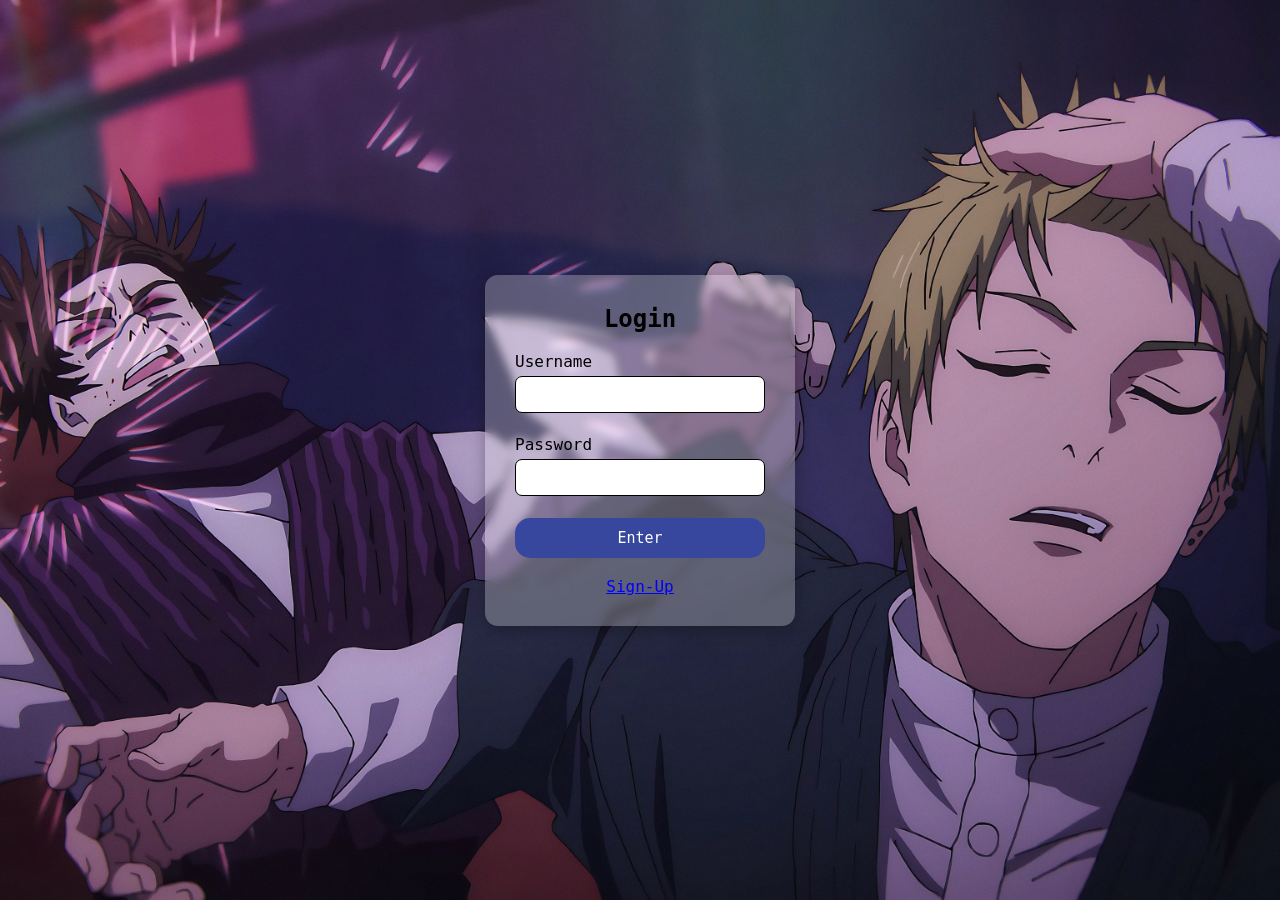
<file: account.html>
<!DOCTYPE html>
<html lang="en">
<head>
    <meta charset="UTF-8">
    <meta name="viewport" content="width=device-width, initial-scale=1.0">
    <link rel="stylesheet" href="signup.css">
    <title>PitoySenpai - Account</title>
</head>
<body>
    <script>
        const currentUser = JSON.parse(sessionStorage.getItem('current_user'));
        if (!currentUser) {
            window.location.href = 'login.html';
        }
    </script>

    <div class="main">
        <div class="form-container" style="text-align: center;">
            <h2>Account Profile</h2><br>
            <div style="text-align: left; margin-bottom: 20px; font-family: Arial, sans-serif;">
                <p style="color: black; margin-bottom: 8px;"><strong>Username:</strong> <span id="accUname"></span></p>
                <p style="color: black; margin-bottom: 8px;"><strong>First Name:</strong> <span id="accFname"></span></p>
                <p style="color: black; margin-bottom: 8px;"><strong>Last Name:</strong> <span id="accLname"></span></p>
            </div>
            <a href="index.html"><button style="margin-bottom: 10px; background: #38479e;">Back to Home</button></a>
            <button id="logoutBtn" style="background: #a93226;">Logout</button>
        </div>
    </div>

    <script>
        if (currentUser) {
            document.getElementById('accUname').textContent = currentUser.uname;
            document.getElementById('accFname').textContent = currentUser.fname;
            document.getElementById('accLname').textContent = currentUser.lname;
        }

        document.getElementById('logoutBtn').addEventListener('click', () => {
            sessionStorage.removeItem('current_user');
            window.location.href = 'login.html';
        });
    </script>
</body>
</html>
</file>
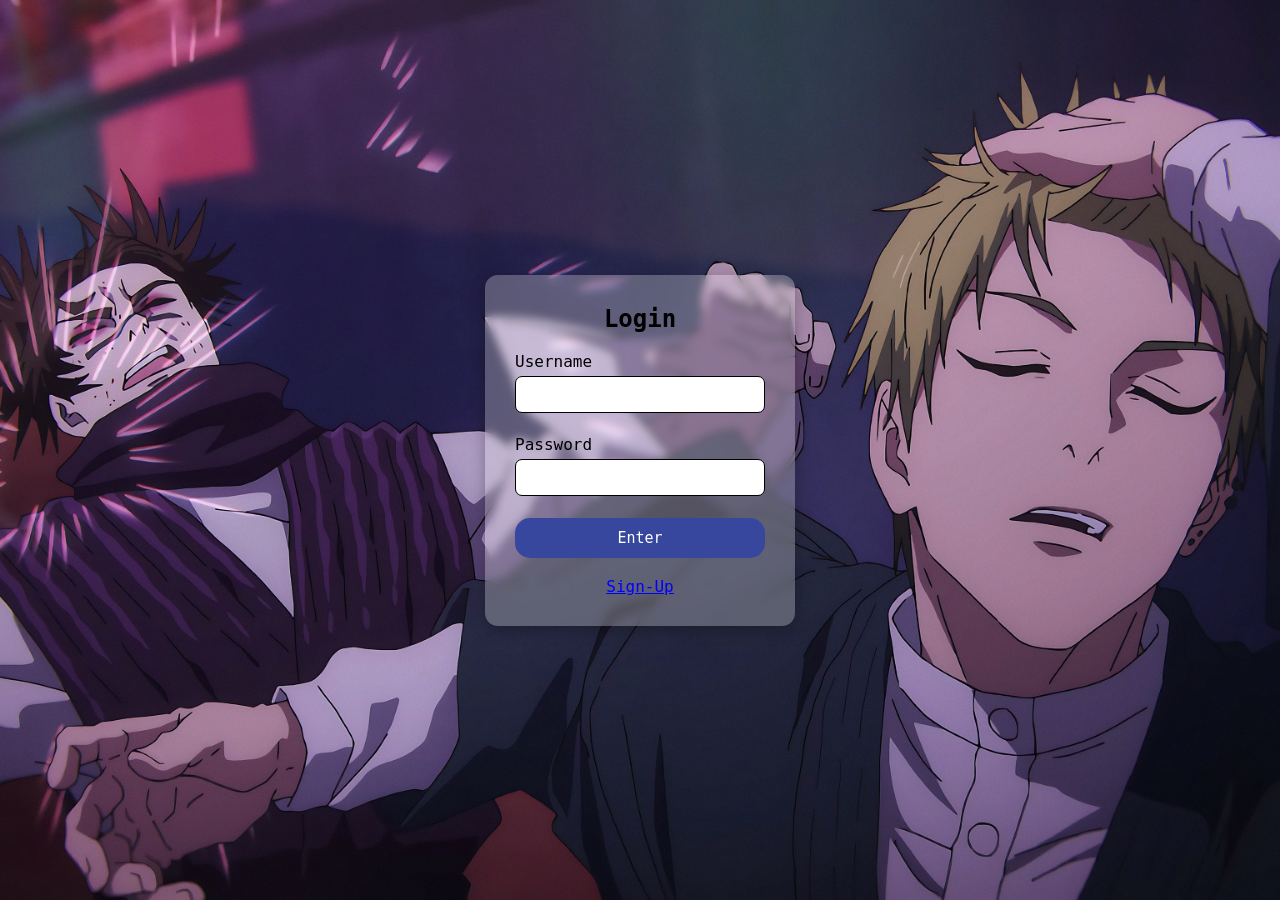
<file: login.html>
<!DOCTYPE html>
<html lang="en">
<head>
    <meta charset="UTF-8">
    <meta name="viewport" content="width=device-width, initial-scale=1.0">
    <link rel="stylesheet" href="signup.css">
    <title>PitoySenpai - Login</title>
</head>
<body>
    <div class="main">
        <div class="form-container">
            <h2>Login</h2><br>
            <form id="loginForm">
                <div class="grid-form">
                    <div class="form-group">
                        <label>Username</label>
                        <input type="text" id="uname" required>
                    </div>
                    <div class="form-group">
                        <label>Password</label>
                        <input type="password" id="password" required>
                    </div>
                    <button type="submit">Enter</button>
                </div><br>
            </form>
            <a href="signup.html" style="display: block; text-align: center; color: blue;">Sign-Up</a>
        </div>
    </div>
    <script src="auth.js"></script>
</body>
</html>
</file>
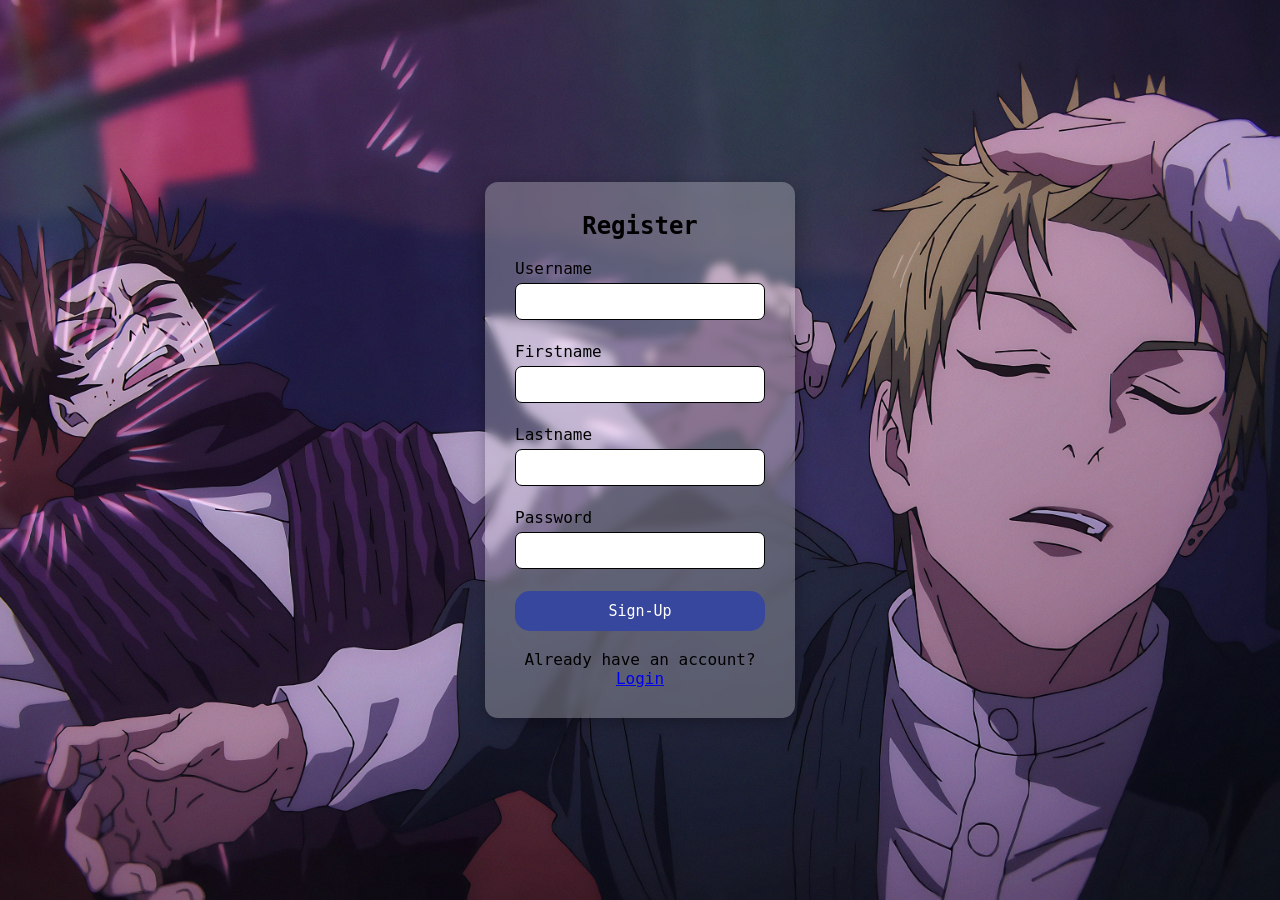
<file: signup.html>
<!DOCTYPE html>
<html lang="en">
<head>
    <meta charset="UTF-8">
    <meta name="viewport" content="width=device-width, initial-scale=1.0">
    <link rel="stylesheet" href="signup.css">
    <title>PitoySenpai - Register</title>
</head>
<body>
    <div class="main">
        <div class="form-container">
            <h2>Register</h2><br>
            <!-- Ginamit natin ang id para ma-handle sa JavaScript, walang action/method para iwas error -->
            <form id="signupForm">
                <div class="grid-form">
                    <div class="form-group">
                        <label>Username</label>
                        <input type="text" id="uname" required>
                    </div>
                    <div class="form-group">
                        <label>Firstname</label>
                        <input type="text" id="fname" required>
                    </div>
                    <div class="form-group">
                        <label>Lastname</label>
                        <input type="text" id="lname" required>
                    </div>
                    <div class="form-group">
                        <label>Password</label>
                        <input type="password" id="password" required>
                    </div>
                    <button type="submit">Sign-Up</button>
                </div><br>
                <p style="text-align: center;">Already have an account? <a href="login.html">Login</a></p>
            </form>
        </div>
    </div>
    <script src="auth.js"></script>
</body>
</html>
</file>
<file: signup.css>
* {
    box-sizing: border-box;
    margin: 0;
    padding: 0;
    font-family: 'Bitcount Grid Double', monospace;
}

body {
    background-image: url('pictures/hi.png');
    background-attachment: fixed;
    background-size: cover;
    background-position: center;
    background-repeat: no-repeat;
}

.container {
    display: flex;
    height: 100vh;
}

.main {
    flex: 1;
    width: 100%;
    display: flex;
    justify-content: center;
    align-items: center;
    padding: 20px;
    height: 100vh;
}

.form-container {
    background: rgba(255, 255, 255, 0.263);
    backdrop-filter: blur(4px);
    padding: 30px;
    border-radius: 13px;
    box-shadow: 0 4px 15px rgba(0, 0, 0, 0.261);
    width: 25%;
}

.grid-form {
    display: grid;
    grid-template-columns: 1fr;
    gap: 12px;
}

.form-group {
     display: flex;
     flex-direction: column; 
     gap: 5px; 
     margin-bottom: 10px; 
}

input { 
     padding: 10px; 
     border: 1.4px solid black; 
     border-radius: 7px;
     font-family: 'Arial', sans-serif;
     font-weight: bold;
}

button { 
    grid-column: 1 / -1; 
    padding: 11px; 
    background: #38479e; 
    color: white; 
    border: none; 
    border-radius: 5px; 
    cursor: pointer;
    font-size: 15px;
    border-radius: 15px;
    width: 100%;
}

h2 {
    text-align: center;
    color: black;
}

button:hover { 
    background: #38489e;
}

@media screen and (max-width: 768px) {
    .main {
        padding: 15px;
        height: auto;
        min-height: 100vh;
    }

    .form-container {
        width: 100%;
        max-width: 400px;
        padding: 20px;
    }

    button {
        font-size: 14px;
        padding: 10px;
    }
}
</file>
